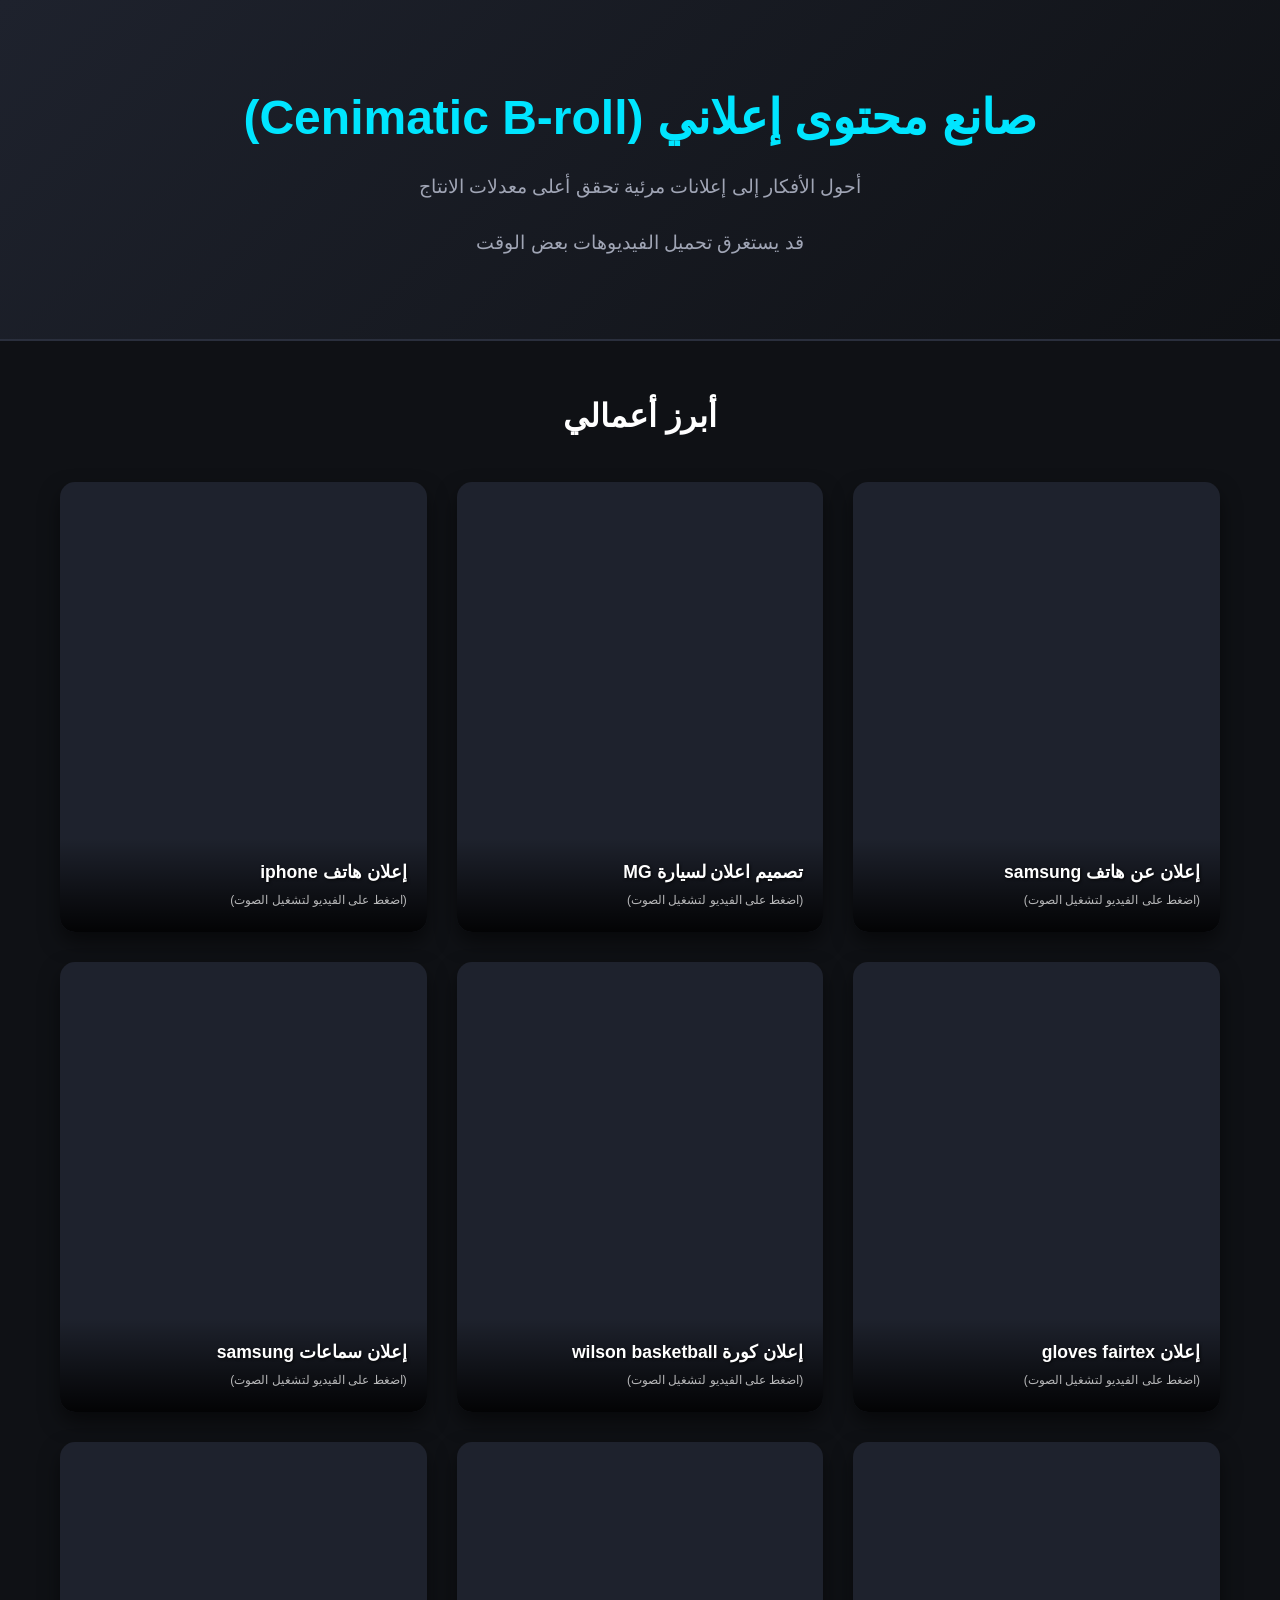
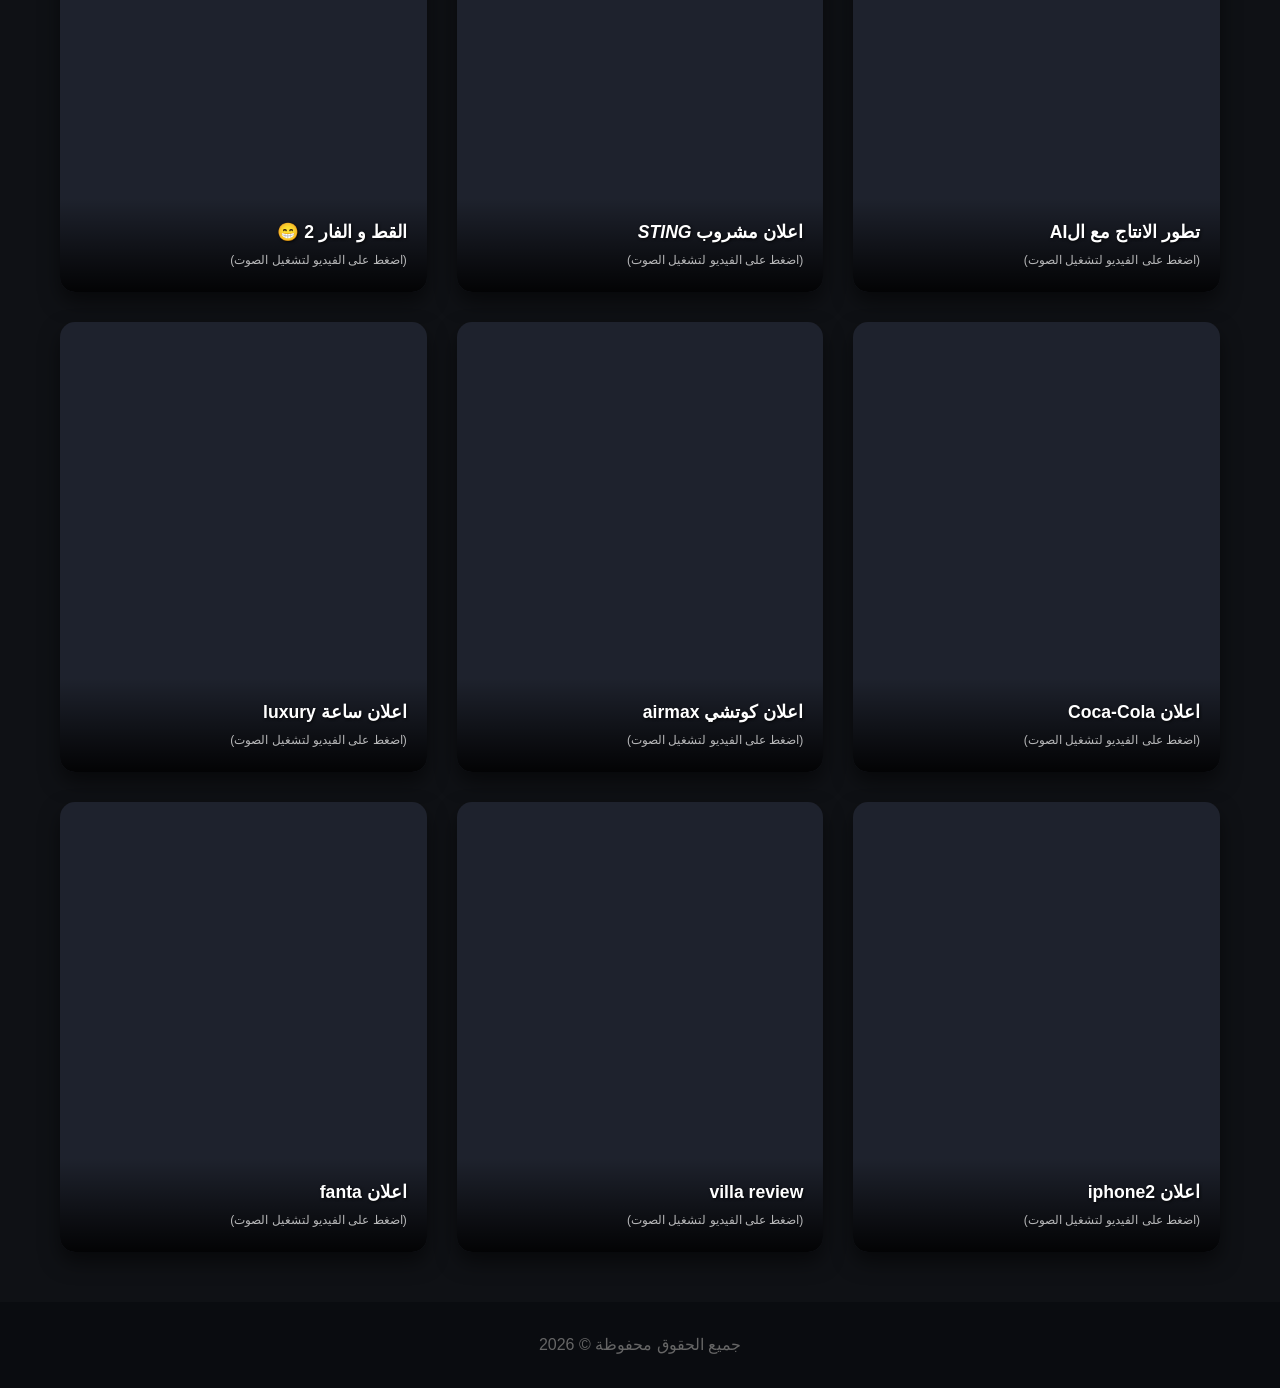
<file: index/index.html>
<!DOCTYPE html>
<html lang="ar" dir="rtl">
<head>
    <meta charset="UTF-8">
    <meta name="viewport" content="width=device-width, initial-scale=1.0">
    <title>معرض أعمالي | إعلانات Cenimatic B-roll</title>
    <!-- ربط ملف الـ CSS -->
    <link rel="stylesheet" href="style.css">
</head>
<body>

    <header class="hero">
        <h1>صانع محتوى إعلاني (Cenimatic B-roll)</h1>
        <p>أحول الأفكار إلى إعلانات مرئية تحقق أعلى معدلات الانتاج</p><br>
        <p>قد يستغرق تحميل الفيديوهات بعض الوقت</p>
    </header>

    <main class="portfolio-container">
        <h2>أبرز أعمالي</h2>
        <div class="grid">

            <!-- ========================================== -->
            <!-- مكان العمل الأول -->
            <!-- ========================================== -->
            <div class="portfolio-item">
                <div class="protection-layer" title="اضغط لتشغيل/كتم الصوت"></div> 
                <video class="ugc-video" autoplay loop muted playsinline disablePictureInPicture>
                    <source src="https://res.cloudinary.com/vkt86vme/video/upload/v1789381419/samsung_galaxy_S26.mp4" type="video/mp4">
                </video>
                
                <div class="item-info">
                    <h3>إعلان عن هاتف samsung</h3>
                    <span style="font-size: 12px; opacity: 0.7;">(اضغط على الفيديو لتشغيل الصوت)</span>
                </div>
            </div>

            <!-- ========================================== -->
            <!-- مكان العمل الثاني -->
            <!-- ========================================== -->
            <div class="portfolio-item">
                <div class="protection-layer" title="اضغط لتشغيل/كتم الصوت"></div>
                <video class="ugc-video" autoplay loop muted playsinline disablePictureInPicture>
                    <source src="https://res.cloudinary.com/vkt86vme/video/upload/v1789381534/MG_car.mp4" type="video/mp4">
                </video>

                <div class="item-info">
                    <h3>تصميم اعلان لسيارة MG</h3>
                    <span style="font-size: 12px; opacity: 0.7;">(اضغط على الفيديو لتشغيل الصوت)</span>
                </div>
            </div>

            <!-- ========================================== -->
            <!-- مكان العمل الثالث -->
            <!-- ========================================== -->
            <div class="portfolio-item">
                <div class="protection-layer" title="اضغط لتشغيل/كتم الصوت"></div>
                <video class="ugc-video" autoplay loop muted playsinline disablePictureInPicture>
                    <source src="https://res.cloudinary.com/vkt86vme/video/upload/v1789381527/iphone_17_promax.mp4" type="video/mp4">
                </video>
                
                <div class="item-info">
                    <h3>إعلان هاتف iphone</h3>
                    <span style="font-size: 12px; opacity: 0.7;">(اضغط على الفيديو لتشغيل الصوت)</span>
                </div>
            </div>



            <!-- ========================================== -->
            <!-- مكان العمل الثالث -->
            <!-- ========================================== -->
            <div class="portfolio-item">
                <div class="protection-layer" title="اضغط لتشغيل/كتم الصوت"></div>
                <video class="ugc-video" autoplay loop muted playsinline disablePictureInPicture>
                    <source src="https://res.cloudinary.com/vkt86vme/video/upload/v1789237203/gloves.mp4" type="video/mp4">
                </video>
                
                <div class="item-info">
                    <h3>إعلان gloves fairtex</h3>
                    <span style="font-size: 12px; opacity: 0.7;">(اضغط على الفيديو لتشغيل الصوت)</span>
                </div>
            </div>



            <!-- ========================================== -->
            <!-- مكان العمل الرابع -->
            <!-- ========================================== -->
            <div class="portfolio-item">
                <div class="protection-layer" title="اضغط لتشغيل/كتم الصوت"></div>
                <video class="ugc-video" autoplay loop muted playsinline disablePictureInPicture>
                    <source src="https://res.cloudinary.com/vkt86vme/video/upload/v1789238235/wilson_nba_drv_pro_30s_ad.mp4" type="video/mp4">
                </video>
                
                <div class="item-info">
                    <h3>إعلان كورة wilson basketball</h3>
                    <span style="font-size: 12px; opacity: 0.7;">(اضغط على الفيديو لتشغيل الصوت)</span>
                </div>
            </div>




            <!-- ========================================== -->
            <!-- مكان العمل الخامس -->
            <!-- ========================================== -->
            <div class="portfolio-item">
                <div class="protection-layer" title="اضغط لتشغيل/كتم الصوت"></div>
                <video class="ugc-video" autoplay loop muted playsinline disablePictureInPicture>
                    <source src="https://res.cloudinary.com/vkt86vme/video/upload/v1789237130/earbods.mp4" type="video/mp4">
                </video>
                
                <div class="item-info">
                    <h3>إعلان سماعات samsung</h3>
                    <span style="font-size: 12px; opacity: 0.7;">(اضغط على الفيديو لتشغيل الصوت)</span>
                </div>
            </div>



            <!-- ========================================== -->
            <!-- مكان العمل السادس -->
            <!-- ========================================== -->
            <div class="portfolio-item">
                <div class="protection-layer" title="اضغط لتشغيل/كتم الصوت"></div>
                <video class="ugc-video" autoplay loop muted playsinline disablePictureInPicture>
                    <source src="https://res.cloudinary.com/vkt86vme/video/upload/v1789239911/ai_gen_ads.mp4" type="video/mp4">
                </video>
                
                <div class="item-info">
                    <h3>تطور الانتاج مع الAI</h3>
                    <span style="font-size: 12px; opacity: 0.7;">(اضغط على الفيديو لتشغيل الصوت)</span>
                </div>
            </div>




            
            <!-- ========================================== -->
            <!-- مكان العمل السابع -->
            <!-- ========================================== -->
            <div class="portfolio-item">
                <div class="protection-layer" title="اضغط لتشغيل/كتم الصوت"></div>
                <video class="ugc-video"  autoplay loop muted playsinline disablePictureInPicture>
                    <source src="https://res.cloudinary.com/vkt86vme/video/upload/v1789417998/202609132210.mp4" type="video/mp4">
                </video>
                
                <div class="item-info">
                    <h3>اعلان مشروب <i><b>STING</b></i></h3>
                    <span style="font-size: 12px; opacity: 0.7;">(اضغط على الفيديو لتشغيل الصوت)</span>
                </div>
            </div>


            <!-- ========================================== -->
            <!-- مكان العمل الثامن -->
            <!-- ========================================== -->
            <div class="portfolio-item">
                <div class="protection-layer" title="اضغط لتشغيل/كتم الصوت"></div>
                <video class="ugc-video" autoplay loop muted playsinline disablePictureInPicture>
                    <source src="https://res.cloudinary.com/vkt86vme/video/upload/v1789240069/caroon2.mp4" type="video/mp4">
                </video>
                
                <div class="item-info">
                    <h3>القط و الفار 2 😁</h3>
                    <span style="font-size: 12px; opacity: 0.7;">(اضغط على الفيديو لتشغيل الصوت)</span>
                </div>
            </div>



                        <!-- ========================================== -->
            <!-- مكان العمل التاسع -->
            <!-- ========================================== -->
            <div class="portfolio-item">
                <div class="protection-layer" title="اضغط لتشغيل/كتم الصوت"></div>
                <video class="ugc-video" autoplay loop muted playsinline disablePictureInPicture>
                    <source src="https://res.cloudinary.com/vkt86vme/video/upload/v1789237537/Coca-Cola_Commercial_web.mp4" type="video/mp4">
                </video>
                
                <div class="item-info">
                    <h3>اعلان Coca-Cola</h3>
                    <span style="font-size: 12px; opacity: 0.7;">(اضغط على الفيديو لتشغيل الصوت)</span>
                </div>
            </div>



            <!-- ========================================== -->
            <!-- مكان العمل العاشر -->
            <!-- ========================================== -->
            <div class="portfolio-item">
                <div class="protection-layer" title="اضغط لتشغيل/كتم الصوت"></div>
                <video class="ugc-video" autoplay loop muted playsinline disablePictureInPicture>
                    <source src="https://res.cloudinary.com/vkt86vme/video/upload/v1789382594/shoes.mp4" type="video/mp4">
                </video>
                
                <div class="item-info">
                    <h3>اعلان كوتشي airmax</h3>
                    <span style="font-size: 12px; opacity: 0.7;">(اضغط على الفيديو لتشغيل الصوت)</span>
                </div>
            </div>



            <!-- ========================================== -->
            <!-- مكان العمل الحادي عشر-->
            <!-- ========================================== -->
            <div class="portfolio-item">
                <div class="protection-layer" title="اضغط لتشغيل/كتم الصوت"></div>
                <video class="ugc-video" autoplay loop muted playsinline disablePictureInPicture>
                    <source src="https://res.cloudinary.com/vkt86vme/video/upload/v1789239362/watch.mp4" type="video/mp4">
                </video>
                
                <div class="item-info">
                    <h3>اعلان ساعة luxury</h3>
                    <span style="font-size: 12px; opacity: 0.7;">(اضغط على الفيديو لتشغيل الصوت)</span>
                </div>
            </div>


            <!-- ========================================== -->
            <!-- مكان العمل ال12 -->
            <!-- ========================================== -->
            <div class="portfolio-item">
                <div class="protection-layer" title="اضغط لتشغيل/كتم الصوت"></div>
                <video class="ugc-video" autoplay loop muted playsinline disablePictureInPicture>
                    <source src="https://res.cloudinary.com/vkt86vme/video/upload/v1789383930/iphone.mp4" type="video/mp4">
                </video>
                
                <div class="item-info">
                    <h3>اعلان iphone2</h3>
                    <span style="font-size: 12px; opacity: 0.7;">(اضغط على الفيديو لتشغيل الصوت)</span>
                </div>
            </div>



            <!-- ========================================== -->
            <!-- مكان العمل ال13 -->
            <!-- ========================================== -->
            <div class="portfolio-item">
                <div class="protection-layer" title="اضغط لتشغيل/كتم الصوت"></div>
                <video class="ugc-video" autoplay loop muted playsinline disablePictureInPicture>
                    <source src="https://res.cloudinary.com/vkt86vme/video/upload/v1789386771/villa.mp4" type="video/mp4">
                </video>
                
                <div class="item-info">
                    <h3>villa review</h3>
                    <span style="font-size: 12px; opacity: 0.7;">(اضغط على الفيديو لتشغيل الصوت)</span>
                </div>
            </div>


            <!-- ========================================== -->
            <!-- مكان العمل ال14-->
            <!-- ========================================== -->
            <div class="portfolio-item">
                <div class="protection-layer" title="اضغط لتشغيل/كتم الصوت"></div>
                <video class="ugc-video" autoplay loop muted playsinline disablePictureInPicture>
                    <source src="https://res.cloudinary.com/vkt86vme/video/upload/v1789237214/fanta_commercial_video_web.mp4" type="video/mp4">
                </video>
                
                <div class="item-info">
                    <h3>اعلان fanta</h3>
                    <span style="font-size: 12px; opacity: 0.7;">(اضغط على الفيديو لتشغيل الصوت)</span>
                </div>
            </div>

        </div>
    </main>

    <footer>
        <p>جميع الحقوق محفوظة &copy; 2026</p>
    </footer>

    <!-- ربط ملف الـ JavaScript -->
    <script src="script.js"></script>
</body>
</html>
</file>
<file: index/style.css>
/* إعدادات عامة */
* {
    margin: 0;
    padding: 0;
    box-sizing: border-box;
    font-family: 'Segoe UI', Tahoma, Geneva, Verdana, sans-serif;
}

body {
    background-color: #0f1115;
    color: #ffffff;
    line-height: 1.6;
}

/* قسم الترحيب العلوي */
.hero {
    text-align: center;
    padding: 80px 20px;
    background: linear-gradient(135deg, #1e222d 0%, #0f1115 100%);
    border-bottom: 2px solid #2a2f3d;
}

.hero h1 {
    font-size: 3rem;
    color: #00e5ff;
    margin-bottom: 15px;
}

.hero p {
    font-size: 1.2rem;
    color: #a0a5b5;
}

/* حاوية معرض الأعمال */
.portfolio-container {
    max-width: 1200px;
    margin: 50px auto;
    padding: 0 20px;
}

.portfolio-container h2 {
    text-align: center;
    font-size: 2rem;
    margin-bottom: 40px;
    color: #ffffff;
}

/* شبكة العرض (Grid) */
.grid {
    display: grid;
    grid-template-columns: repeat(auto-fit, minmax(300px, 1fr));
    gap: 30px;
}

/* بطاقة العمل الواحدة */
.portfolio-item {
    position: relative;
    border-radius: 15px;
    overflow: hidden;
    background-color: #1e222d;
    box-shadow: 0 10px 20px rgba(0,0,0,0.5);
    transition: transform 0.3s ease;
}

.portfolio-item:hover {
    transform: translateY(-5px);
}

/* الفيديوهات والصور داخل البطاقة */
.portfolio-item video, 
.portfolio-item img {
    width: 100%;
    height: 450px;
    object-fit: cover;
    display: block;
    pointer-events: none; /* يمنع التفاعل مع الفيديو مباشرة */
}

/* طبقة الحماية الشفافة التي تمنع النقر والتحميل */
.protection-layer {
    position: absolute;
    top: 0;
    left: 0;
    width: 100%;
    height: 100%;
    z-index: 10;
    cursor: default;
}

/* معلومات العمل أسفل البطاقة */
.item-info {
    position: absolute;
    bottom: 0;
    left: 0;
    width: 100%;
    padding: 20px;
    background: linear-gradient(to top, rgba(0,0,0,0.9) 0%, rgba(0,0,0,0) 100%);
    z-index: 11; /* يجب أن تكون أعلى من طبقة الحماية لكي يظهر النص */
}

.item-info h3 {
    font-size: 1.1rem;
    color: #fff;
    text-shadow: 1px 1px 3px rgba(0,0,0,0.8);
}

/* تذييل الصفحة */
footer {
    text-align: center;
    padding: 30px;
    background-color: #0a0c10;
    color: #666;
    margin-top: 50px;
}
</file>
